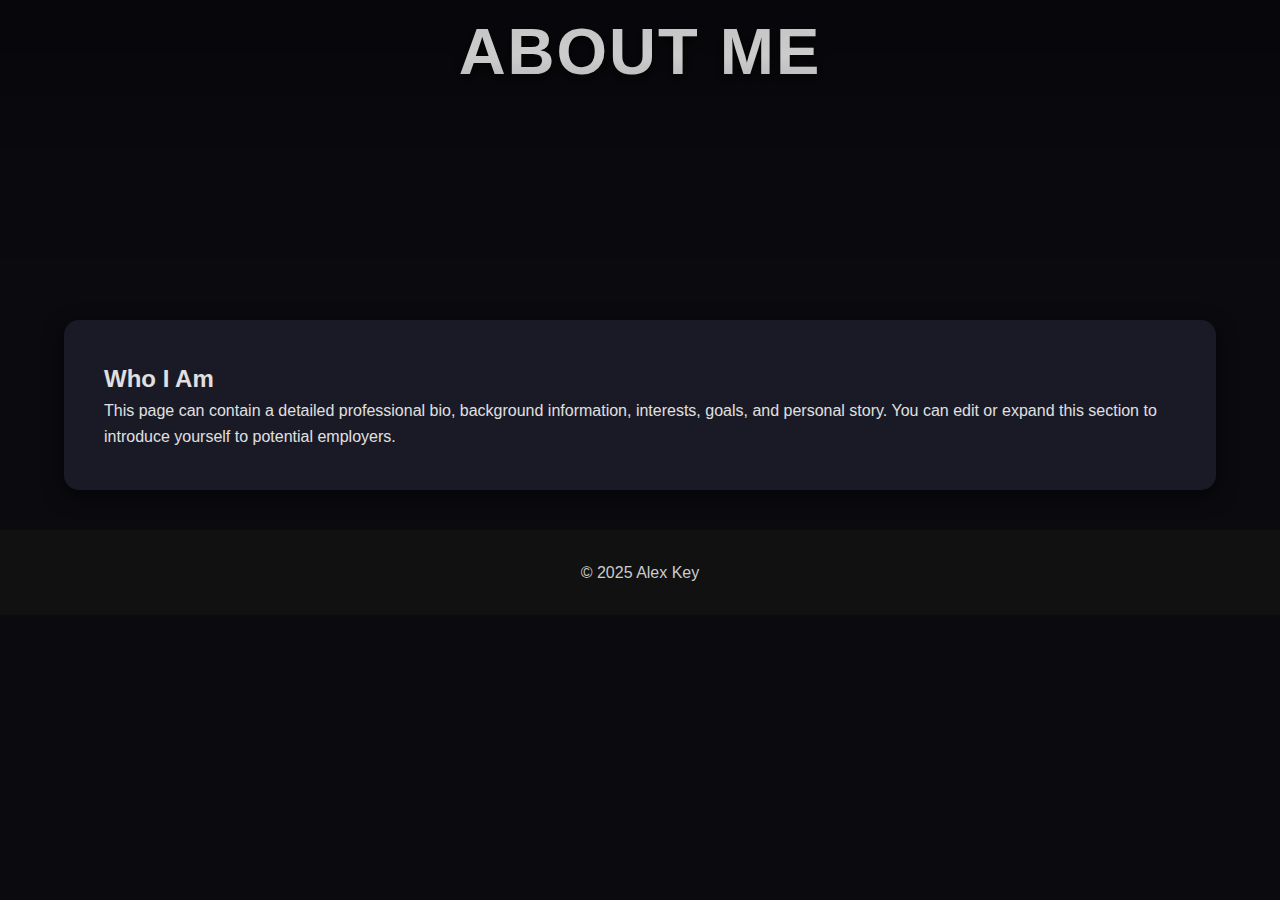
<file: about.html>
<!DOCTYPE html>
<html lang="en">
<head>
    <meta charset="UTF-8" />
    <meta name="viewport" content="width=device-width, initial-scale=1.0" />
    <title>About Me</title>
    <link rel="stylesheet" href="style.css" />
    <script defer src="script.js"></script>
</head>
<body>
    <header>
        <h1>About Me</h1>
        <div class="hamburger" onclick="toggleMenu()">
            <div></div>
            <div></div>
            <div></div>
        </div>
        <nav id="mobile-menu" class="hidden">
            <a href="index.html">Home</a>
            <a href="about.html">About Me</a>
            <a href="resume.html">Resume</a>
            <a href="portfolio.html">Portfolio</a>
        </nav>
    </header>

    <div class="container">
        <h2>Who I Am</h2>
        <p>
            This page can contain a detailed professional bio, background information,
            interests, goals, and personal story. You can edit or expand this section
            to introduce yourself to potential employers.
        </p>
    </div>

    <footer>
        <p>© 2025 Alex Key</p>
    </footer>
</body>
</html>
</file>
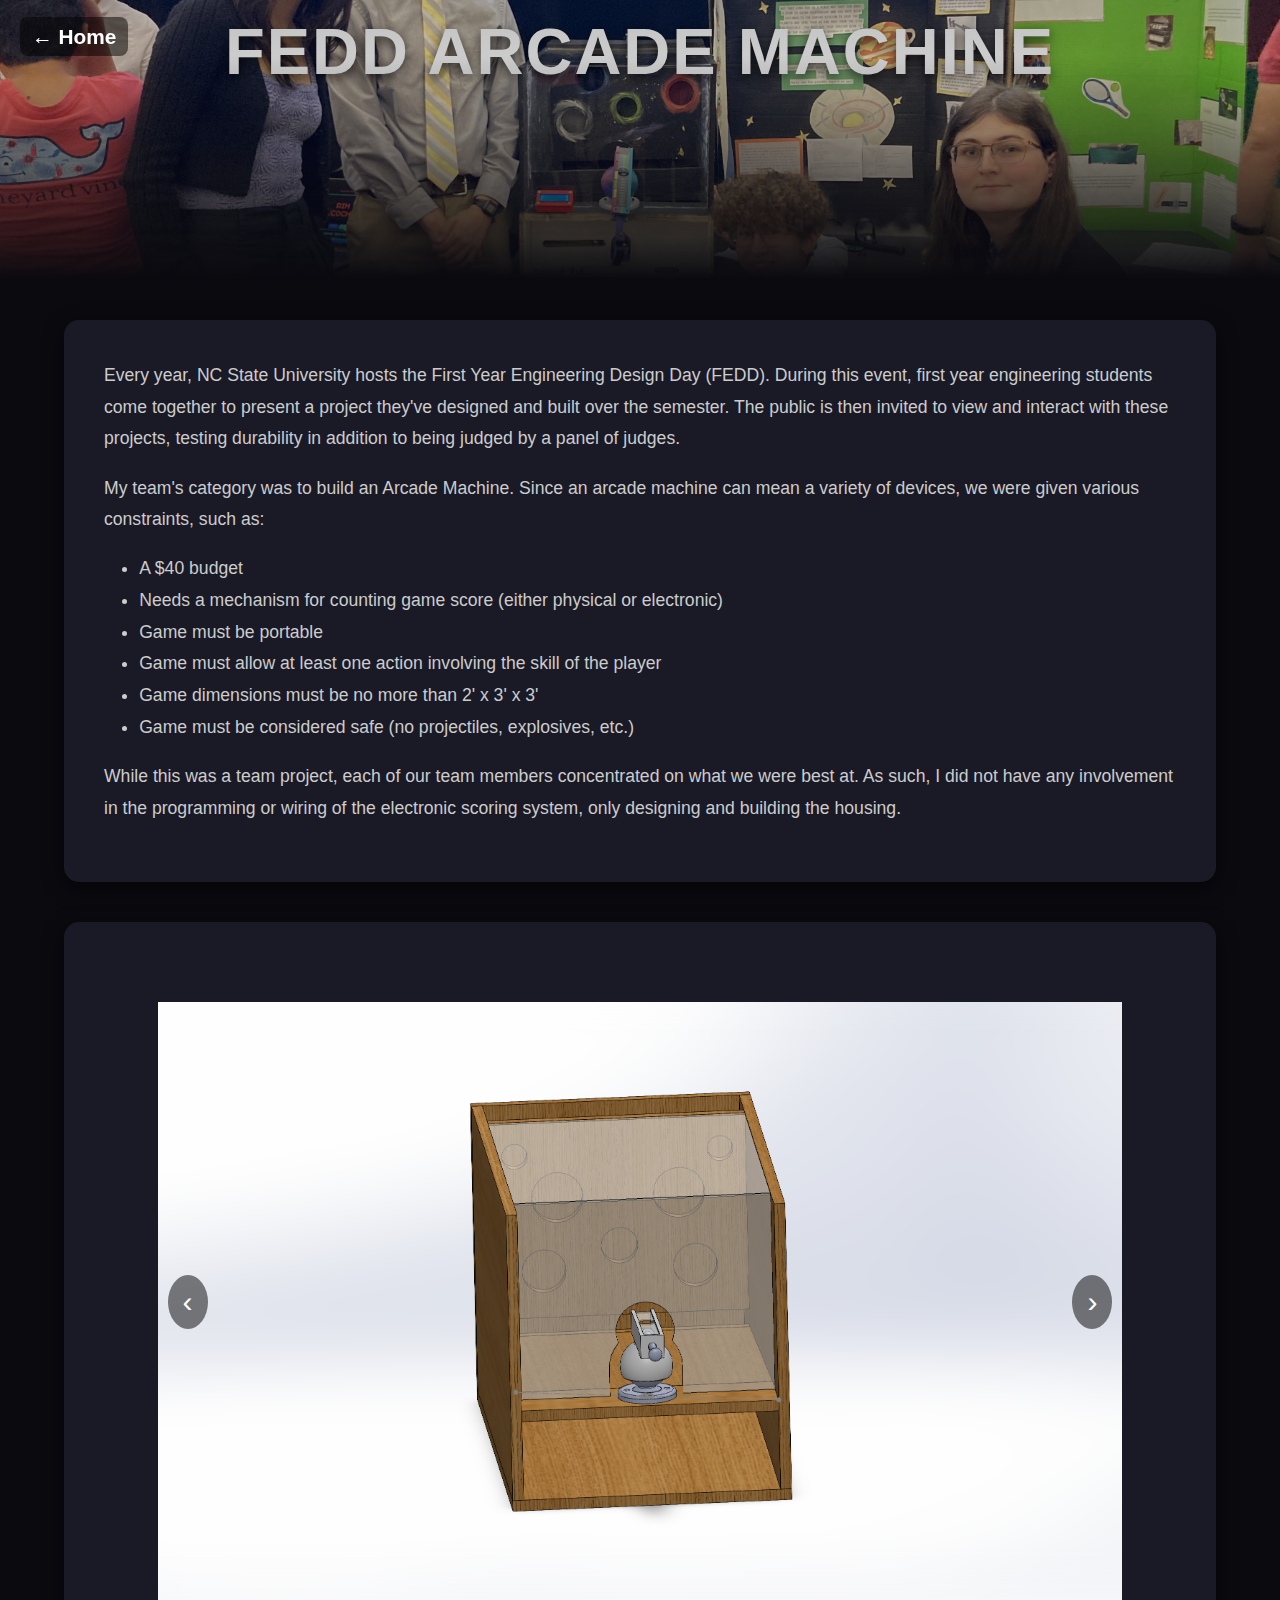
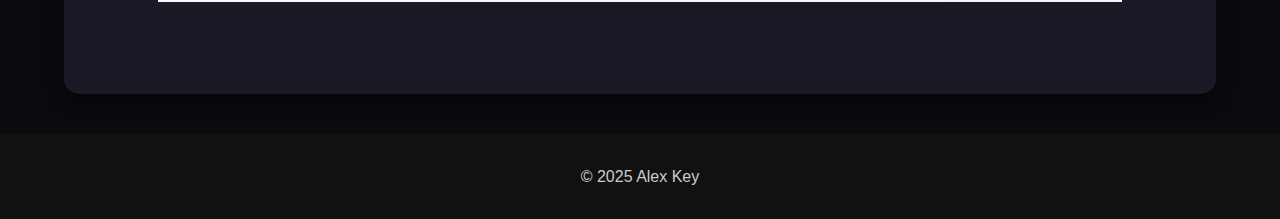
<file: arcadeMachine.html>
<!DOCTYPE html>
<html lang="en">
<head>
    <meta charset="UTF-8">
    <meta name="viewport" content="width=device-width, initial-scale=1.0">
    <title>FEDD Arcade Machine</title>
    <link rel="stylesheet" href="style.css">
    <script defer src="script.js"></script>
</head>
<body class="arcade">
    <header>
        <!-- Back arrow to home page -->
        <div class="back-arrow">
            <a href="index.html">← Home</a>
        </div>

        <h1>FEDD Arcade Machine</h1>
    </header>

    <!-- Project Details Container -->
    <div class="container">
        <div class="section-text">
            <p>Every year, NC State University hosts the First Year Engineering Design Day (FEDD). During this event, first year engineering students come together to present a project they've designed and built over the semester. The public is then invited to view and interact with these projects, testing durability in addition to being judged by a panel of judges.</p>
            <p>My team's category was to build an Arcade Machine. Since an arcade machine can mean a variety of devices, we were given various constraints, such as:</p>
            <ul>
                <li>A $40 budget</li>
                <li>Needs a mechanism for counting game score (either physical or electronic)</li>
                <li>Game must be portable</li>
                <li>Game must allow at least one action involving the skill of the player</li>
                <li>Game dimensions must be no more than 2' x 3' x 3'</li>
                <li>Game must be considered safe (no projectiles, explosives, etc.)</li>
            </ul>
            <p>While this was a team project, each of our team members concentrated on what we were best at. As such, I did not have any involvement in the programming or wiring of the electronic scoring system, only designing and building the housing.</p>
        </div>
    </div>

    <!-- Carousel Container -->
    <div class="container">
        <div class="carousel-container"
            data-carousel
            data-images='[
                "media/ArcadeMachine/ArcadeMachineCAD.png",
                "media/ArcadeMachine/IMG_4893.jpg",
                "media/ArcadeMachine/IMG_5465.jpg",
                "media/ArcadeMachine/IMG_5472.jpg",
                "media/ArcadeMachine/IMG_5457.jpg",
                "media/ArcadeMachine/IMG_5684.jpg",
                "media/ArcadeMachine/IMG_5387.jpg",
                "media/ArcadeMachine/IMG_5629.jpg",
                "media/ArcadeMachine/IMG_5642.jpg",
                "media/ArcadeMachine/IMG_2586.jpg"
            ]'
            data-captions='[
                "After some initial brainstorming, we decided on making a sort of pinball/skee-ball hybrid. Even though projectiles were banned in the project requirements, we were able to get an exception as we designed a protective barrier into the game that would prevent the balls from launching outside of the machine. While we split our group so that two of the members were working on programming and wiring the electronic scoring system, the other team member and I began designing the machine in SolidWorks. This is an earlier design from before we encountered some manufacturing errors with the housing and had to make edits. While my teammate created the CAD for the launcher, I designed the housing based on our material limitations.",
                "Due to the tight budget and the price of electronics, we decided to source our plywood from local labortories on our engineering campus who were giving away wood they could not use anymore. Once we got the wood to the loading zone, though, we discovered it was too big to fit in my car for transportation, and had to cut the wood. This led to the material limitations mentioned.",
                "With the wood cut small enough to transport, I was then able to use shop tools like a circular saw and bandsaw to cut the pieces to size. For the backboard, we needed the holes to be the exact size so that our later 3D printed tubes would fit. To get the precise geometry we needed, I created a tool path from the geometry profile, and cut the piece out on a ShopBot CNC Machine.",
                "This was the final cut of the backboard. There are noticeably less holes than the original design, as later CAD showed that the tubes for the holes would collide with eachother if we used the amount of holes originally intended.",
                "With the backboard cut, we could then 3D print the tubing for our holes. My teammate designed the tubes and sent them to me to print. After an initial failed print, we realized that the resolution of the printers available to us wouldn&#39;t work with the way we were printing, as they were causing the tubes to be slightly too small for easy rolling. As such, we had to split the tubes and print them in halves.",
                "After printing all the tubes, we mounted them to the backboard inside the machine. Since each hole had a different value in the point system, we had to attach microswitches to each tube. The switches were placed at the bottom of the tube where the balls were funneled into a narrow space and could not miss the switches.",
                "The next step was to create a return system for the balls. We initially designed this bay for the balls to roll into, and added a shallow ramp in the bottom of the machine so that the balls would roll naturally to the bottom. There was one final microswitch placed along the ramp to track how many balls the player had been used, since we decided our other designs for preventing the user from continuously launching balls had too many mechanical issues. With the microswitch, we just counted until 10 balls had been launched, then saved the high score and restarted the game.",
                "Finally, we needed to paint the machine and assemble the remaining components. We decided on a space theme where each of the holes was wormholes, and I painted both the black sky and wormholes. We then mounted the launcher and glued the acrylic in place.",
                "This was the final arcade machine. We discovered that the game was more difficult than initially expected as the distance between the balls and holes was incredibly short due to our space constraints. All holes were still reachable, and the challenge was actually attractive to those who stopped to play. The board in the bottom was angled correctly such that missed balls rolled down to the ramp without adding points, which had been our only remaining concern as during some early tests the angle hadn&#39;t been steep enough. The microswitches connected to the raspberry pi used for scoring worked as expected and output the correct points and highscore to the LED screen in the front, though we did run into some issues with receiving power halfway through the event.",
                "In the end, our team ended up winning first place in the category! As one of my first projects in college, this was definitely a wakeup call to the limitations of budget, since we had difficulty sourcing some of our non-electronic materials. It also helped us recognize the value of precision as we were installing the ramps; too shallow meant the balls would not have enough momentum to trigger the microswitches, and too steep meant the ramp would hit the bottom of the machine before reaching the ball return. Space constraints was also not something I had to consider in the past, but the reality prepared me for similar issues in hobby rocketry and, eventually, my career."
            ]'>
            
            <div class="carousel-track">
                <button class="arrow left">‹</button>
                <img class="carousel-img" src="media/ArcadeMachine/ArcadeMachineCAD.png" alt="Carousel Image">
                <button class="arrow right">›</button>
            </div>
    
            <div class="caption"></div>
        </div>
    </div>

    <footer>
        <p>© 2025 Alex Key</p>
    </footer>
</body>
</html>
</file>
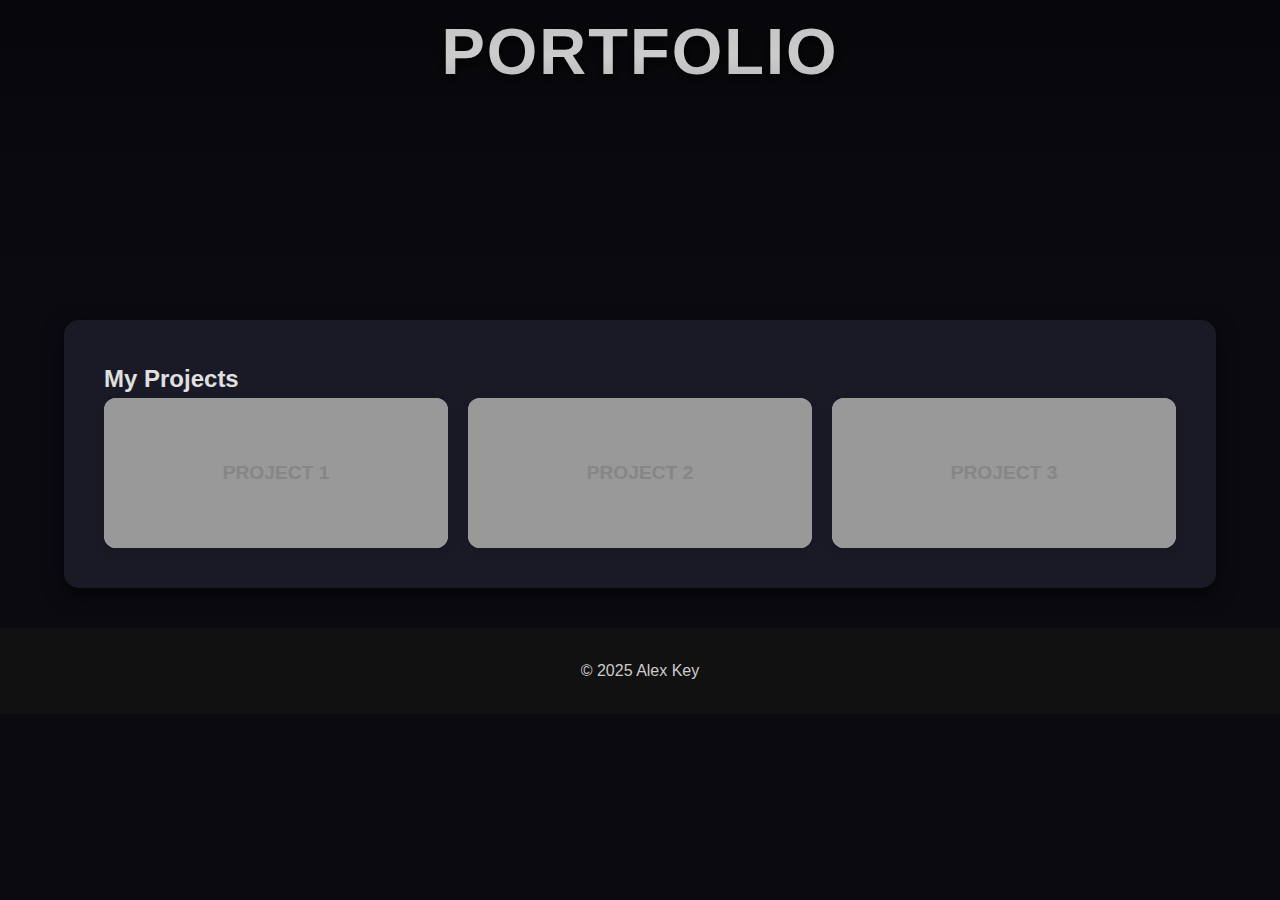
<file: portfolio.html>
<!DOCTYPE html>
<html lang="en">
<head>
    <meta charset="UTF-8">
    <meta name="viewport" content="width=device-width, initial-scale=1.0">
    <title>Portfolio</title>
    <link rel="stylesheet" href="style.css">
    <script defer src="script.js"></script>
    <style>
        .projects-container {
            display: flex;
            flex-wrap: wrap;
            gap: 20px;
            justify-content: center;
        }
        .project-block {
            background: white;
            width: 250px;
            height: 150px;
            display: flex;
            align-items: center;
            justify-content: center;
            text-align: center;
            border-radius: 12px;
            box-shadow: 0 4px 12px rgba(0,0,0,0.1);
            cursor: pointer;
            transition: transform 0.3s, box-shadow 0.3s;
            text-decoration: none;
            color: inherit;
        }
        .project-block:hover {
            transform: scale(1.05);
            box-shadow: 0 8px 20px rgba(0,0,0,0.2);
        }
    </style>
</head>
<body>
    <header>
        <h1>Portfolio</h1>
        <div class="hamburger" onclick="toggleMenu()">
            <div></div>
            <div></div>
            <div></div>
        </div>
        <nav id="mobile-menu" class="hidden">
            <a href="index.html">Home</a>
            <a href="about.html">About Me</a>
            <a href="resume.html">Resume</a>
            <a href="portfolio.html">Portfolio</a>
        </nav>
    </header>

    <div class="container">
        <h2>My Projects</h2>
        <div class="projects-container">
            <a href="project1.html" class="project-block">Project 1</a>
            <a href="project2.html" class="project-block">Project 2</a>
            <a href="project3.html" class="project-block">Project 3</a>
        </div>
    </div>

    <footer>
        <p>© 2025 Alex Key</p>
    </footer>
</body>
</html>
</file>
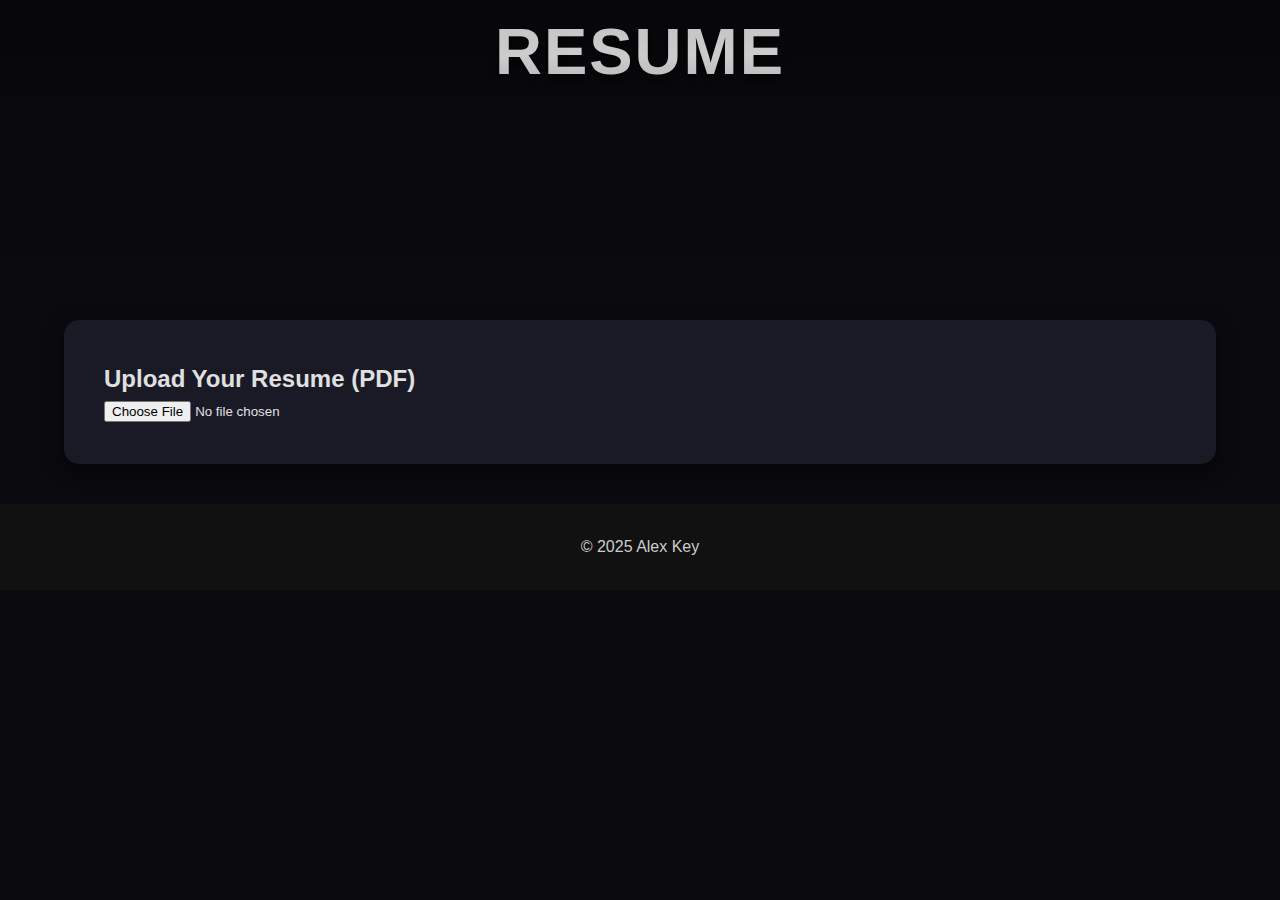
<file: resume.html>
<!DOCTYPE html>
<html lang="en">
<head>
    <meta charset="UTF-8" />
    <meta name="viewport" content="width=device-width, initial-scale=1.0" />
    <title>Resume</title>
    <link rel="stylesheet" href="style.css" />
    <script defer src="script.js"></script>
</head>
<body>
    <header>
        <h1>Resume</h1>
        <div class="hamburger" onclick="toggleMenu()">
            <div></div>
            <div></div>
            <div></div>
        </div>
        <nav id="mobile-menu" class="hidden">
            <a href="index.html">Home</a>
            <a href="about.html">About Me</a>
            <a href="resume.html">Resume</a>
            <a href="portfolio.html">Portfolio</a>
        </nav>
    </header>

    <div class="container">
        <h2>Upload Your Resume (PDF)</h2>
        <input type="file" id="resumeUpload" accept="application/pdf" onchange="displayPDF()" />

        <div id="pdfViewer" class="pdf-viewer hidden">
            <iframe id="pdfFrame" width="100%" height="600px"></iframe>
        </div>
    </div>

    <footer>
        <p>© 2025 Alex Key</p>
    </footer>
</body>
</html>
</file>
<file: style.css>
/* Dark Mode and Modern Graphics CSS */

/* Reset */
* {
  margin: 0;
  padding: 0;
  box-sizing: border-box;
  font-family: 'Segoe UI', Tahoma, Geneva, Verdana, sans-serif;
}

body {
  background: #0a0a0f;
  color: #e0e0e0;
  line-height: 1.6;
  scroll-behavior: smooth;
}

/* ------------------ */
/* HEADER TEXT/BANNER */
/* ------------------ */

header {
    position: relative;
    background: var(--header-image) no-repeat center/cover;

    color: #fff;
    text-align: center;

    /* For header fade*/
    -webkit-mask-image: linear-gradient(
        to bottom,
        rgba(0,0,0,1) 20%,
        rgba(0,0,0,0) 100%
    );
    mask-image: linear-gradient(
        to bottom,
        rgba(0,0,0,1) 20%,
        rgba(0,0,0,0) 100%
    );
}

/** Adding slight gradient to header image for text visibility */
header::before {
  content: "";
  position: absolute;
  top: 0; left: 0;
  width: 100%; height: 100%;
  background: linear-gradient(
      to bottom,
      rgba(0,0,0,0.25) 0%,
      rgba(0,0,0,0.15) 40%,
      rgba(0,0,0,0.00) 100%
  );
  pointer-events: none;
}

/** Header banner w/ candid shot of me & team for home page */
body.home header {
    --header-image: url('media/PencilPusherDitchShot.jpg');
    height: 750px;
}
/* Smaller banner for non-home pages */
body:not(.home) header {
    height: 280px;
    background-size: cover;
    background-position: center;
}

header::after {
    content: "";
    position: absolute;
    top: 0; left: 0;
    width: 100%; height: 100%;

    background: var(--header-image) no-repeat center/cover;

    z-index: -1;

    -webkit-mask-image: linear-gradient(
        to bottom,
        rgba(0,0,0,1) 25%,
        rgba(0,0,0,0) 100%
    );
    mask-image: linear-gradient(
        to bottom,
        rgba(0,0,0,1) 25%,
        rgba(0,0,0,0) 100%
    );
}
/* Allows scroll-based movement */
#header-content {
  position: absolute;
  top: 20%;         /* starting point */
  left: 50%;
  transform: translateX(-50%);
  transition: top 0.1s ease-out;
}
header h1 {
  text-align: center;
  text-transform: uppercase;
  font-size: 65px;
  letter-spacing: 2px;
  text-shadow: 0 4px 12px rgba(0,0,0,0.75);
  font-family: 'Montserrat', sans-serif;
}
span {
  text-transform: uppercase;
  letter-spacing: 7px;
  font-size: 25px;
  font-weight: bold;
  line-height: 1;
  text-shadow: 0 4px 12px rgba(0,0,0,0.75);
  font-family: 'Lato', sans-serif;
}

/* Banner backgrounds for specific project pages */
body.arcade header {
    --header-image: url('media/ArcadeMachine/IMG_5900.jpg');
}
body.clock header {
    --header-image: url('media/ClockArtProject/FinalPiece.png');
}
body.il header {
    --header-image: url('media/InterestLaunch/ABM_0988.jpg');
}
body.impeller header {
    /* TODO */
}


/* ---------------- */
/* BACK ARROW LINK  */
/* ---------------- */
.back-arrow {
    position: absolute;
    top: 20px;
    left: 20px;
    z-index: 1000;
}
.back-arrow a {
    text-decoration: none;
    color: #fff;
    font-size: 1.3rem;
    font-weight: 600;
    background: rgba(0,0,0,0.5);
    padding: 8px 12px;
    border-radius: 8px;
    transition: background 0.2s ease;
}
.back-arrow a:hover {
    background: rgba(0,0,0,0.7);
}

/* ---------------- */
/* MENU OVERLAY     */
/* ---------------- */

#menu-overlay {
  position: fixed;
  inset: 0;
  background: rgba(0,0,0,0.55);
  backdrop-filter: blur(3px);
  opacity: 0;
  pointer-events: none;
  transition: opacity 0.3s ease;
  z-index: 1100;
}

#menu-overlay.active {
  opacity: 1;
  pointer-events: all;
}

.hidden { display: none; }

/* ---------------- */
/* SITE CONTAINERS  */
/* ---------------- */
.container {
  width: 90%;
  max-width: 90%;
  margin: 40px auto;
  background: #1a1a27;
  padding: 40px;
  border-radius: 15px;
  box-shadow: 0 6px 20px rgba(0, 0, 0, 0.5);
}

/* Sections for container contents */
.section {
  display: flex;
  flex-wrap: nowrap;
  gap: 20px;
  align-items: stretch; /* IMPORTANT — let the columns match heights */
}
.section-text {
  flex: 1 1 0;
  display: flex;
  flex-direction: column;
  justify-content: flex-start;
}
.section-text h2 {
  font-size: 2rem;
  color: #00c3ff;
}
.section-text p, ul {
  font-size: 1.1rem;
  line-height: 1.8;
  margin-bottom: 1em;
  color: #ccc;
}
.section-text ul {
    margin-left: 2em;
}
.section-image {
  flex: 0 0 40%;
  display: flex;
  align-items: center;
  justify-content: center;
}
.section-image img {
  display: block;
  height: 100%;
  width: auto;
  max-width: 100%;
  object-fit: contain;
  border-radius: 15px;
  transition: transform 0.25s ease;
}
.section-image img:hover {
  transform: scale(1.05);
  box-shadow: 0 10px 30px rgba(0,0,0,0.9);
}

/* ---------------- */
/* PROJECT BLOCKS  */
/* ---------------- */
.projects-container {
    display: flex;
    gap: 20px;
    flex-wrap: wrap;
}
.project-block {
    flex: 1 1 30%;
    height: 200px;
    display: flex;
    align-items: center;
    justify-content: center;
    font-family: 'Montserrat', sans-serif;
    font-size: 1.2rem;
    font-weight: bold;
    text-transform: uppercase;
    text-decoration: none;
    border-radius: 12px;
    background-size: cover;
    background-position: center;
    position: relative;       /* stacking context for overlay and text */
    z-index: 0;
    overflow: hidden;
    transition: transform 0.3s ease, box-shadow 0.3s ease;
}

.project-block::after {
    content: "";
    position: absolute;
    inset: 0;
    background: rgba(0,0,0,0.4); /* dark overlay */
    border-radius: 12px;
    z-index: 1;                  /* stays behind text */
}

.project-block .project-text {
    position: relative;
    z-index: 2;                  /* ensures text is above overlay */
    color: #fff;
    text-shadow: 0 2px 8px rgba(0,0,0,0.9);
    text-align: center;
}
.project-block:hover {
    transform: scale(1.05);
    box-shadow: 0 10px 20px rgba(0,0,0,0.5);
}

/* Individual project block images */
.project1 {
    background-image: url('media/ArcadeMachine/IMG_5900.jpg');
}
.project2 {
    background-image: url('media/ClockArtProject/FinalPiece.png');
}
.project3 {
    background-image: url('media/InterestLaunch/ABM_0988.jpg');
}
.project4 {
    /* TODO */
}

/* Footer */
footer {
  text-align: center;
  padding: 30px;
  margin-top: 40px;
  background: #111;
  color: #ccc;
}

/* ----------------- */
/* CAROUSEL GRAPHICS */
/* ----------------- */
.carousel-container {
    display: flex;
    flex-direction: column;
    align-items: center;
    position: relative;
    max-width: 90%;
    margin: 40px auto;
}
.carousel-container img {
    max-height: 600px;
    width: auto;
    object-fit: contain;
    border-radius: 12px;
    transition: transform 0.4s ease, opacity 0.4s ease;
}
.carousel-track {
    position: relative;
    width: 100%;
    display: flex;
    justify-content: center;
    overflow: hidden;
}
.arrow {
    position: absolute;
    top: 50%;
    transform: translateY(-50%);
    background: rgba(0,0,0,0.5);
    border: none;
    color: white;
    font-size: 30px;
    padding: 10px 15px;
    border-radius: 50%;
    cursor: pointer;
    transition: 0.3s;
}
.arrow:hover {
    background: rgba(0,0,0,0.7);
}
.left { left: 10px; }
.right { right: 10px; }
.caption {
    text-align: center;
    margin-top: 12px;
    font-size: 1.1rem;
    font-weight: 600;
}

/* ----------------- */
/* MOBILE RESPONSIVE */
/* ----------------- */
@media (max-width: 800px) {
    .section { flex-direction: column; }
    .section-image, .section-text { flex: 1 1 100%; padding: 10px; }
    header h1 { font-size: 2.5rem; }
    .project-block { flex: 1 1 100%; }

    /* Mobile Responsive for Portfolio Carousel */
    .carousel-container img {
        max-height: 350px;
        width: 90%;
    }
    .arrow {
        font-size: 24px;
        padding: 8px 12px;
    }
    .caption {
        font-size: 1rem;
        padding: 0 5px;
    }

}
</file>
